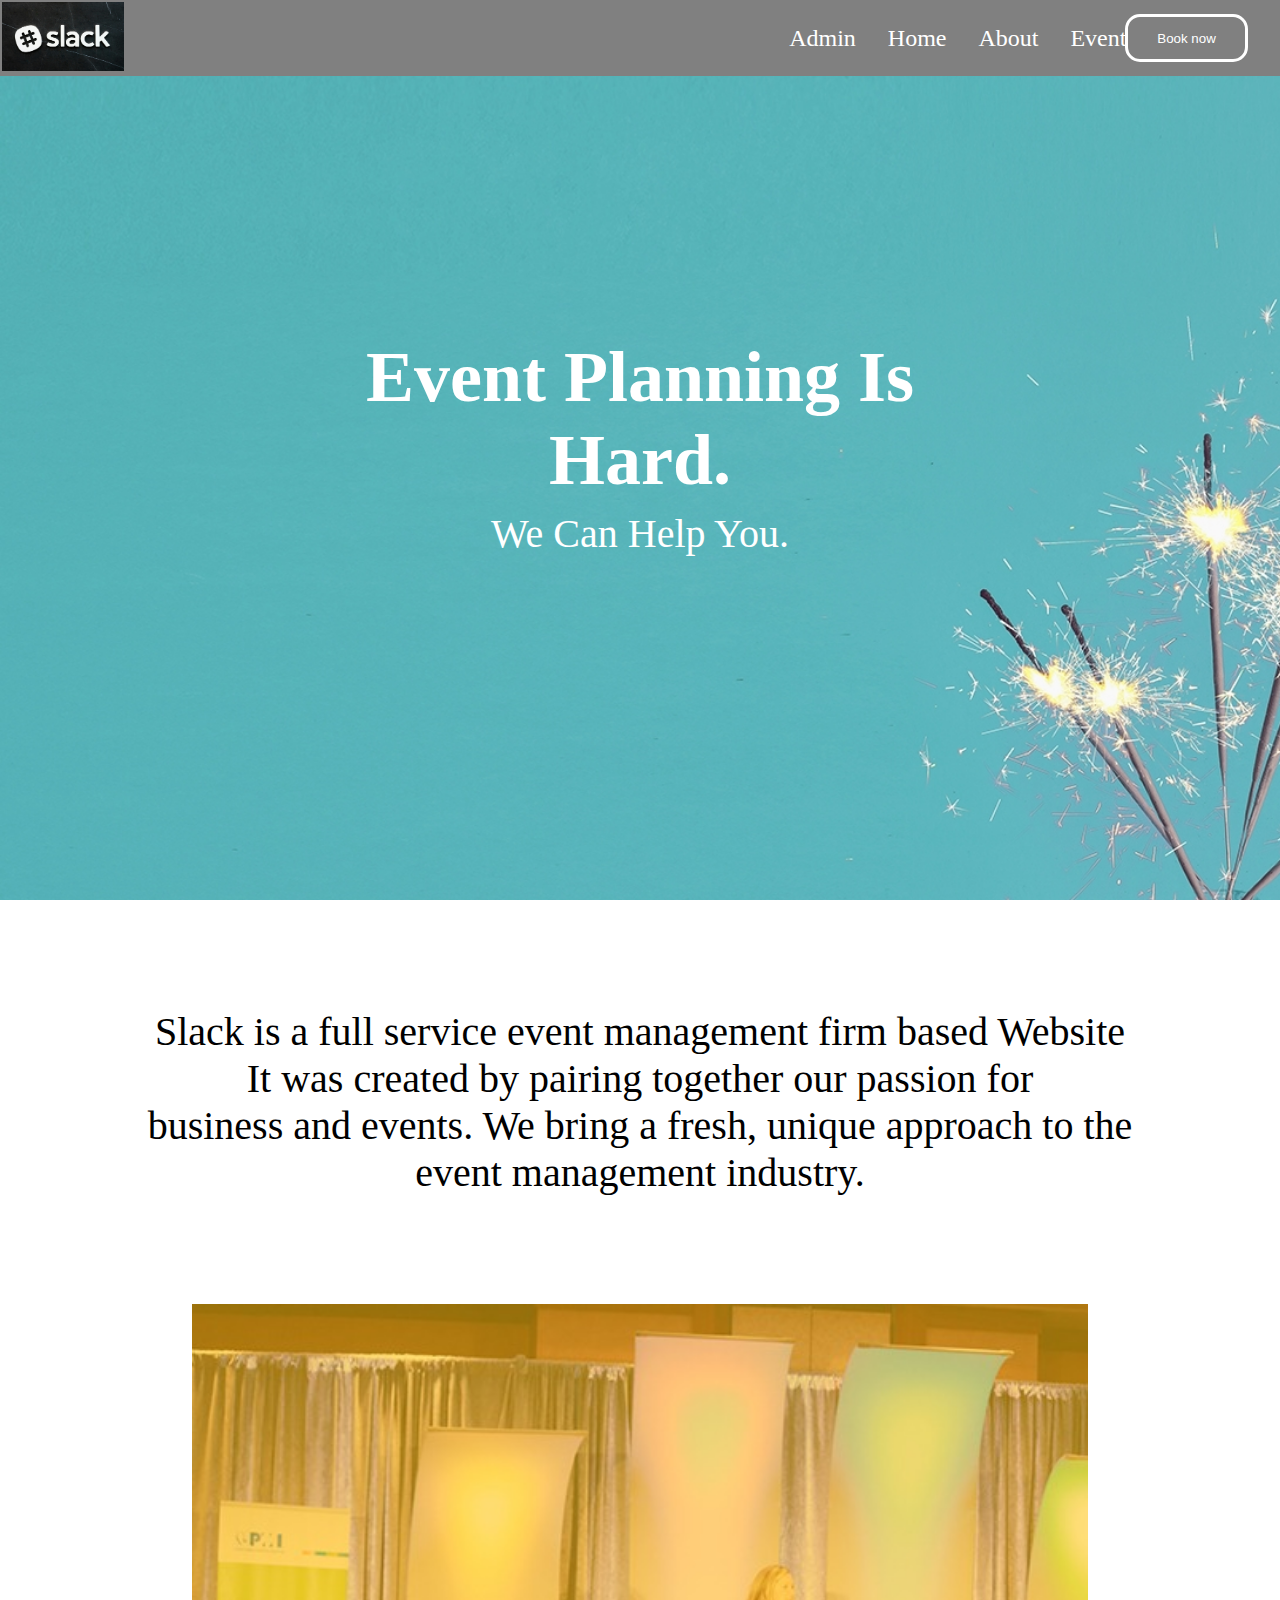
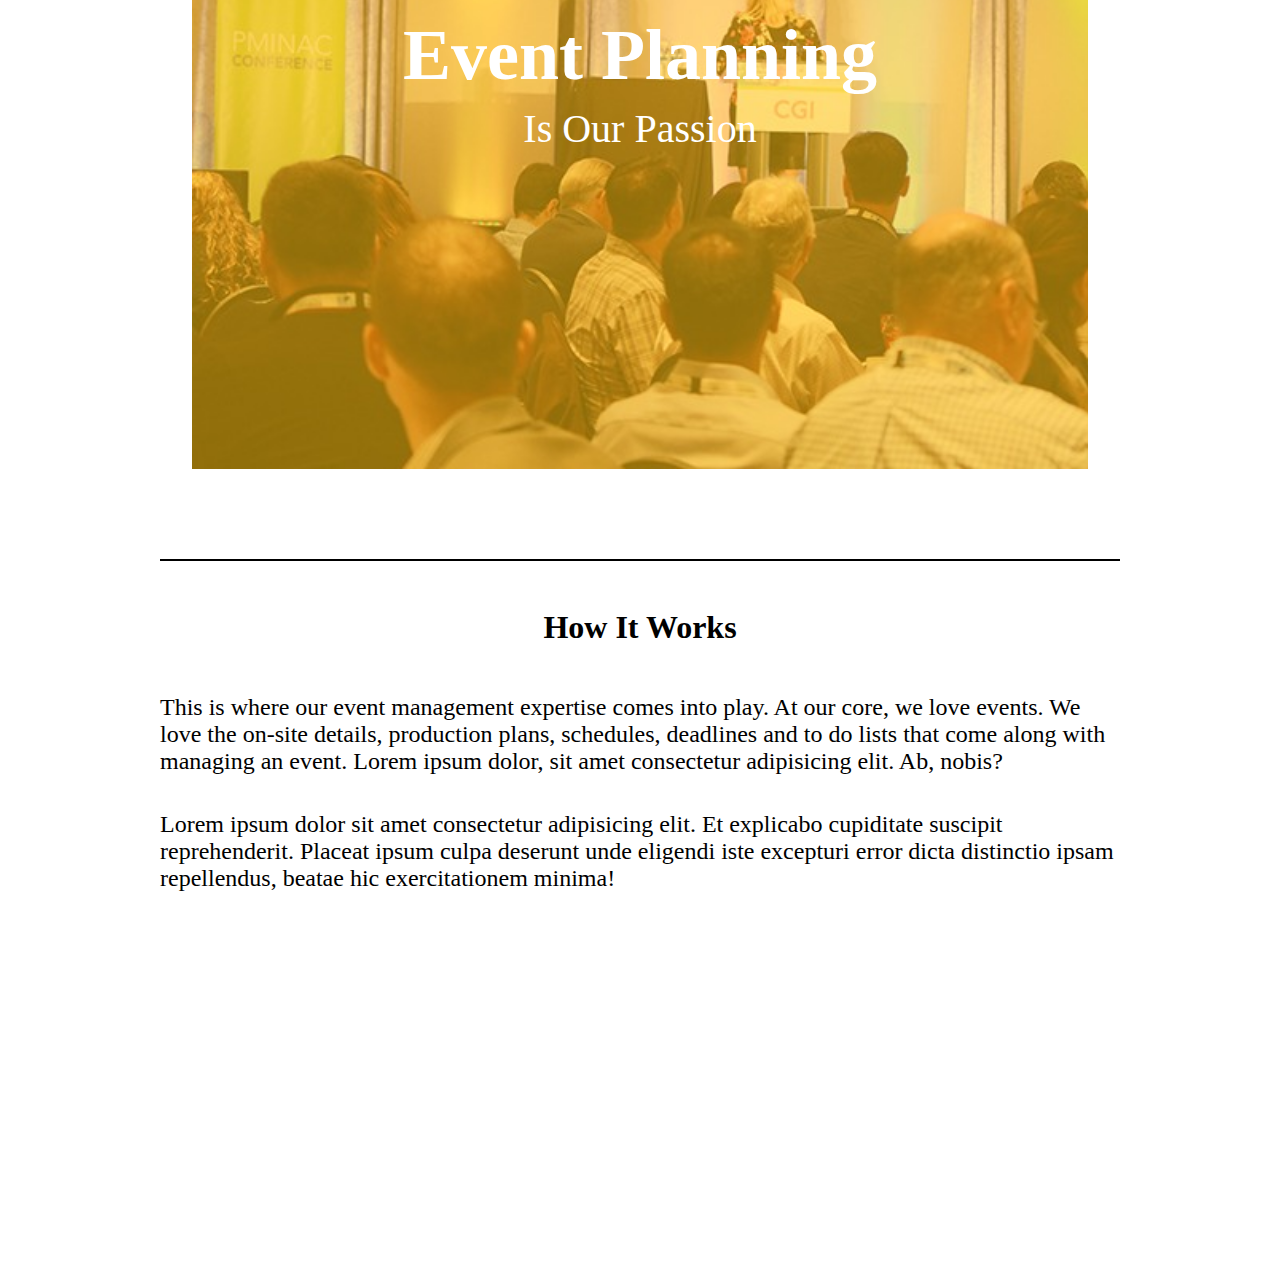
<file: index.html>
<!DOCTYPE html>
<html lang="en">
<head>
    <meta charset="UTF-8">
    <meta name="viewport" content="width=device-width, initial-scale=1.0">
    <title>Home</title>
    <link rel="stylesheet" href="style.css">
</head>
<body>
    <header>
        <nav class="nav">
            <div class="logo"><img src="logo.jpg" alt="logo"></div>
            <div class="events">
                <ul>
                    <li><a href="Admin.html">Admin</a></li>
                    <li><a href="index.html">Home</a></li>
                    <li><a href="">About</a></li>
                    <li><a href="events.html">Events</a></li>
                </ul>
            </div>
            <button class="btn"><a href="enquiry.html">Book now</a></button>
        </nav>
    </header>
    <section>
        <div class="main">
            <h1>Event Planning Is</h1>
            <h1>Hard.</h1>
            <p>We Can Help You.</p>
        </div>
    </section>
    <br><br><br><br><br><br>
    <section>
        <div class="content">
          <p>Slack is a full service event management firm based Website</p> 
          <p>It was created by pairing together our passion for </p>
          <p> business and events. We bring a fresh, unique approach to the</p>
          <p> event management industry.</p>
        </div>
    </section>
    <br><br><br><br><br><br>
    <div class="main2">
        <h1>Event Planning</h1>
        <p>Is Our Passion</p>
    </div>
    <br><br><br><br><br>
    
    <section>
    <div class="work">
            <h2>How It Works</h2>
            <p>This is where our event management expertise comes into
             play. At our core, we love events. We love the on-site details, production plans, schedules, deadlines  
            and to do lists that come along with managing an event. Lorem ipsum dolor, sit amet consectetur adipisicing elit. Ab, nobis? </p> 
            <br><br>
            <p>
                Lorem ipsum dolor sit amet consectetur adipisicing elit. Et explicabo cupiditate suscipit reprehenderit. Placeat ipsum culpa deserunt unde eligendi iste excepturi error dicta distinctio ipsam repellendus, beatae hic exercitationem minima!
            </p>
    </div>
    </section>
    <br><br><br><br>
</body>
</html>
</file>
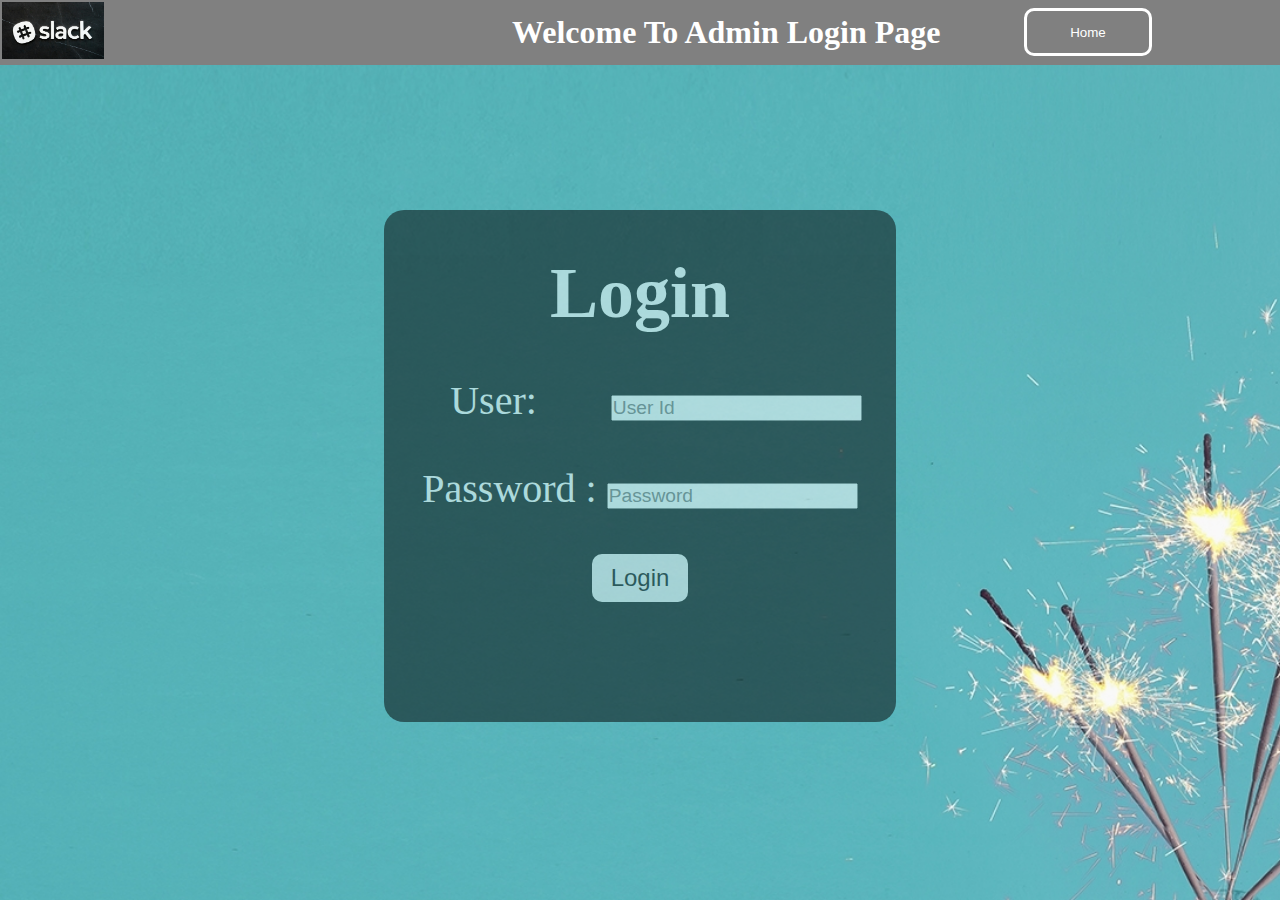
<file: Admin.html>
<!DOCTYPE html>
<html lang="en">
<head>
    <meta charset="UTF-8">
    <meta name="viewport" content="width=device-width, initial-scale=1.0">
    <title>Admin</title>
    <link rel="stylesheet" href="style2.css">
</head>
<body>
    <header>
        <nav class="nav">
            <div class="logo"><img src="logo.jpg" alt="logo"></div>
            <div class="events">
              <h1>Welcome To Admin Login Page</h1>
            </div>
            <button class="btn"><a href="index.html">Home</a></button>
        </nav>
    </header>
    <section>
        <div class="main">
            <div class="login">
                <h1>Login</h1>
                <div class="user">
                    <label for="user">User: </label>
                    <input type="text" placeholder="User Id" id="user">
                </div>
                <div class="pass">
                    <label for="pass">Password : </label>
                    <input type="password" placeholder="Password" id="pass">
                </div>
                <div>
                    <button class="loginbtn"><a href="Adminpg.html">Login</a></button>
                </div>
               
                <br><br>
                
            </div>
        </div>
    </section>
    
    
    
</body>
</html>
</file>
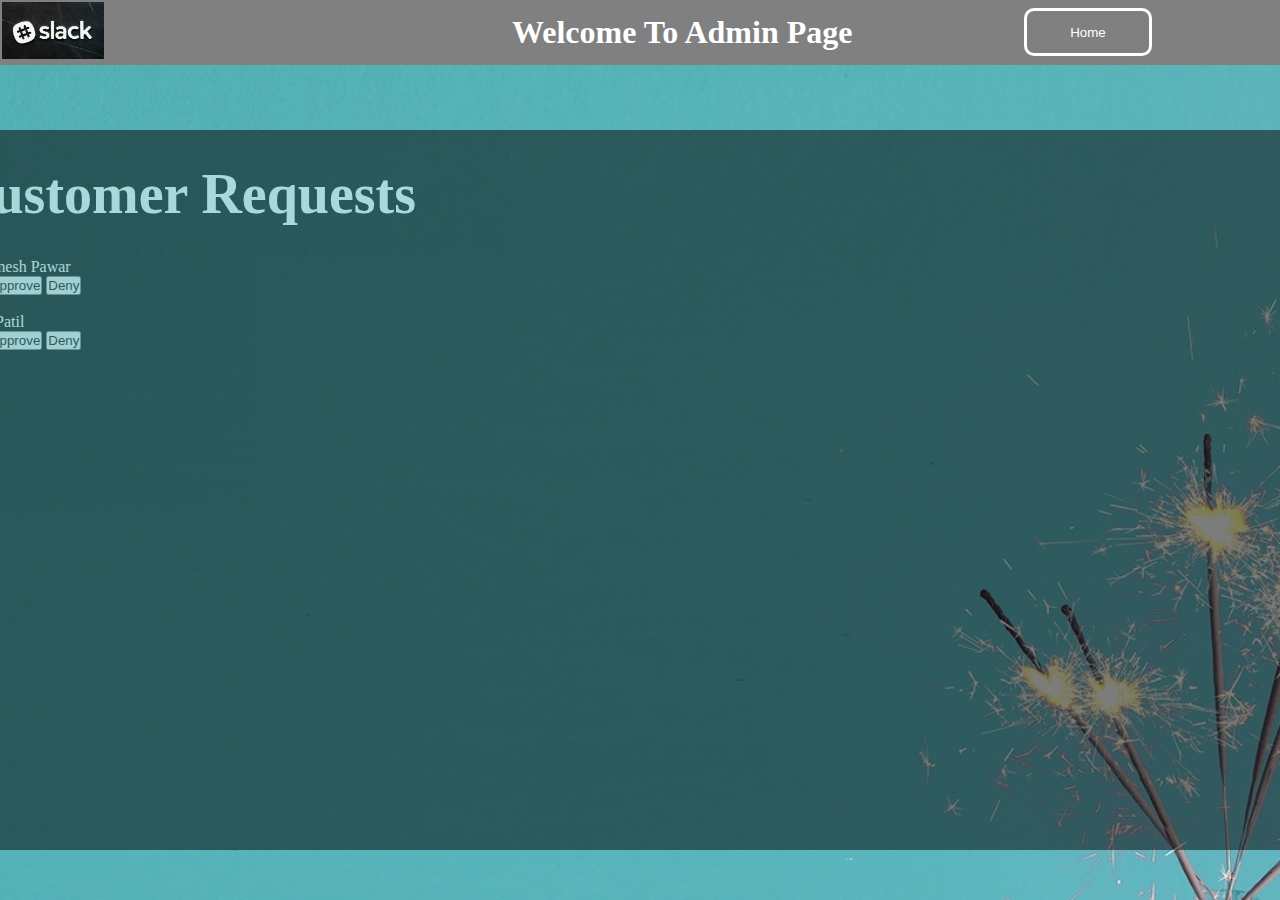
<file: Adminpg.html>
<!DOCTYPE html>
<html lang="en">
<head>
    <meta charset="UTF-8">
    <meta name="viewport" content="width=device-width, initial-scale=1.0">
    <title>Admin</title>
    <link rel="stylesheet" href="adminpg.css">
</head>
<body>
    <header>
        <nav class="nav">
            <div class="logo"><img src="logo.jpg" alt="logo"></div>
            <div class="events">
              <h1>Welcome To Admin Page</h1>
            </div>
            <button class="btn"><a href="index.html">Home</a></button>
        </nav>
    </header>
    <section>
        <div class="main">
            <div class="login">
                <h1>Customer Requests</h1>
               <ol class="list2">
                <li>Prathamesh Pawar</li> <button>View</button> <button>Approve</button> <button>Deny</button>
                <br><br>
                <li>Supril Patil</li> <button>View</button> <button>Approve</button> <button>Deny</button>
               </ol>
               
                <br><br>
                
            </div>
        </div>
    </section>
    
    
    
</body>
</html>
</file>
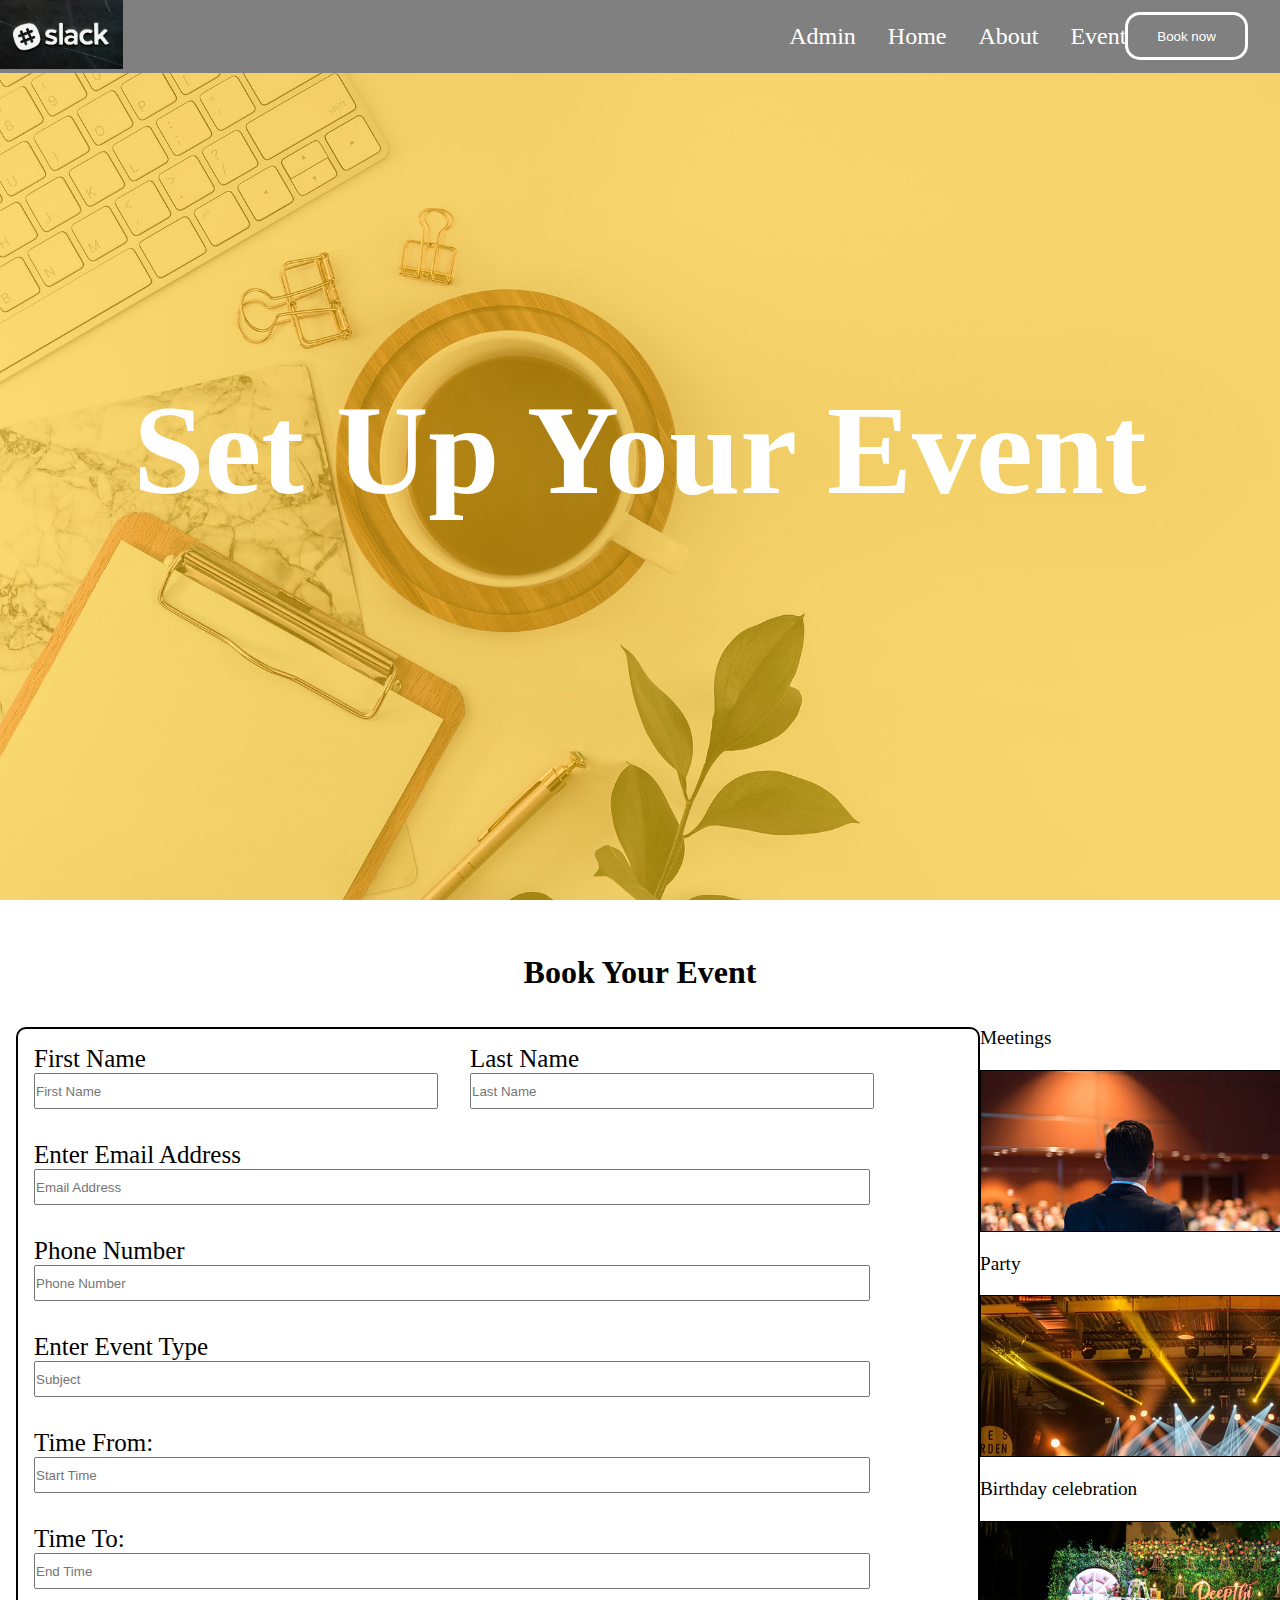
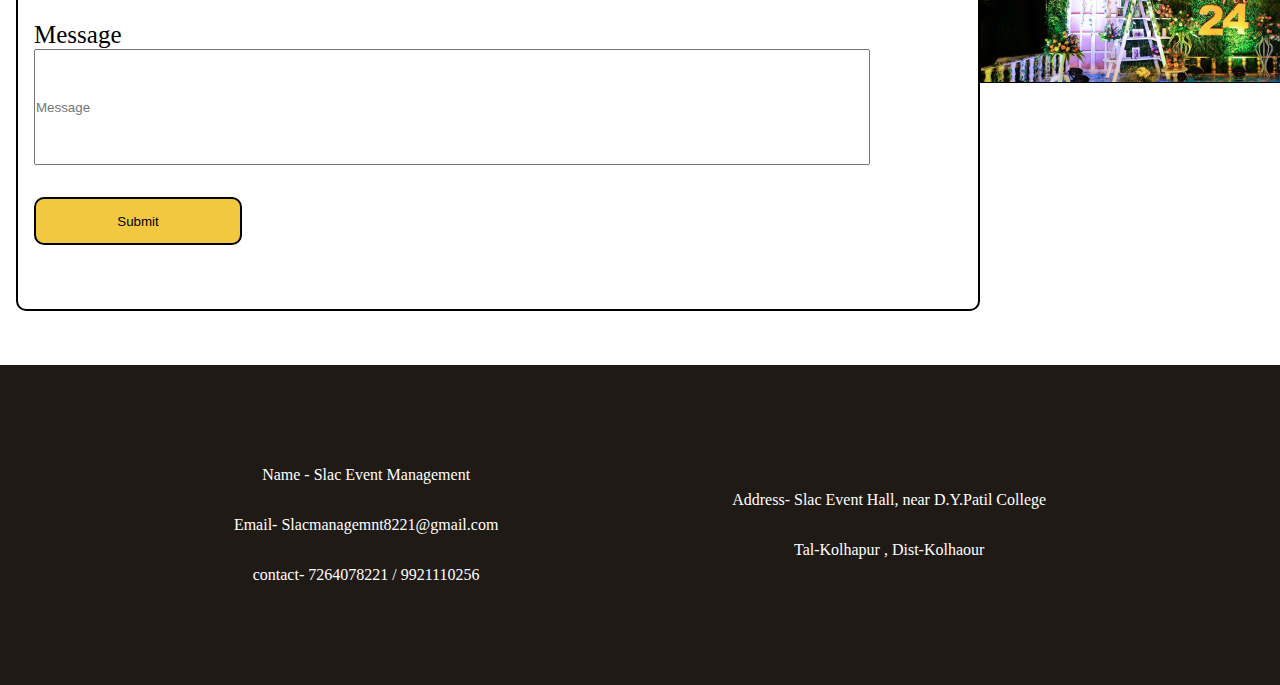
<file: enquiry.html>
<!DOCTYPE html>
<html lang="en">
<head>
    <meta charset="UTF-8">
    <meta name="viewport" content="width=device-width, initial-scale=1.0">
    <title>Enquiry page</title>
    <link rel="stylesheet" href="enquiry.css">
    <link rel="stylesheet" href="https://cdnjs.cloudflare.com/ajax/libs/font-awesome/6.6.0/css/all.min.css" integrity="sha512-Kc323vGBEqzTmouAECnVceyQqyqdsSiqLQISBL29aUW4U/M7pSPA/gEUZQqv1cwx4OnYxTxve5UMg5GT6L4JJg==" crossorigin="anonymous" referrerpolicy="no-referrer" />
</head>
<body>
    <header>
        <nav class="nav">
            <div class="logo"><img src="logo.jpg" alt="logo"></div>
            <div class="events">
                <ul>
                    <li><a href="Admin.html">Admin</a></li>
                    <li><a href="index.html">Home</a></li>
                    <li><a href="">About</a></li>
                    <li><a href="events.html">Events</a></li>
                </ul>
            </div>
            <button class="btn"><a href="enquiry.html">Book now</a></button>
        </nav>
    </header>
    <containt>
        <div class="main">
            <div class="main-content">
            <h1>Set Up Your Event</h1>
            </div>
        </div><br><br><br>
        <div class="book">
            <div class="book-heading">
                <h1>Book Your Event</h1>
            </div>
            <br><br>
            <div class="main-images">
            <div class="booking">
                <div class="form-name">
                    <div class="name">
                        <div class="first-name"><p>First Name</p><input type="text" placeholder="First Name" id="first-name"></div>
                        <div class="last-name"><p>Last Name</p><input type="text" placeholder="Last Name" id="last-name"></div>
                    </div>
                </div>
                <div class="form-other">
                    <div class="email"><p>Enter Email Address</p><input type="text" placeholder="Email Address" id="email"></div>
                    <div class="phone"><p>Phone Number</p><input type="text" placeholder="Phone Number" id="phone"></div>
                    <div class="subject"><p>Enter Event Type</p><input type="text" placeholder="Subject" id="subject"></div>
                    <div class="subject"><p>Time From:</p><input type="text" placeholder="Start Time" id="subject"></div>
                    <div class="subject"><p>Time To:</p><input type="text" placeholder="End Time" id="subject"></div>
                    <div class="Message"><p>Message</p><input type="text" placeholder="Message" id="Message"></div>
                </div>
                <button class="submit">Submit</button>
            </div>
                <div class="event-info">
                    <p>Meetings</p>
                    <div class="event-1"></div>
                    <p>Party</p>
                    <div class="event-2"></div>
                    <p>Birthday celebration</p>
                    <div class="event-3"></div>
                </div>
            </div>
            
        </div>
    </containt>
    <br><br><br>
    <footer>
        <div class="footer">
            <div class="contact">
                <div><p>Name - Slac Event Management</p></div>
                <div><P>Email- Slacmanagemnt8221@gmail.com</P></div>
                <div><p>contact- 7264078221 / 9921110256</p></div>
            <div class="s-icons">
                <div class="icon"><i class="fa-solid fa-envelope"></i></div>
                <div class="icon"><i class="fa-brands fa-instagram"></i></div>
                <div class="icon"><i class="fa-brands fa-facebook"></i></div>
            </div>
            </div>
            <div class="address">
                <div><p>Address- Slac Event Hall, near D.Y.Patil College</p></div>
                <div><p>Tal-Kolhapur , Dist-Kolhaour</p></div>
            </div>
        </div>
    </footer>
    
</body>
</html>
</file>
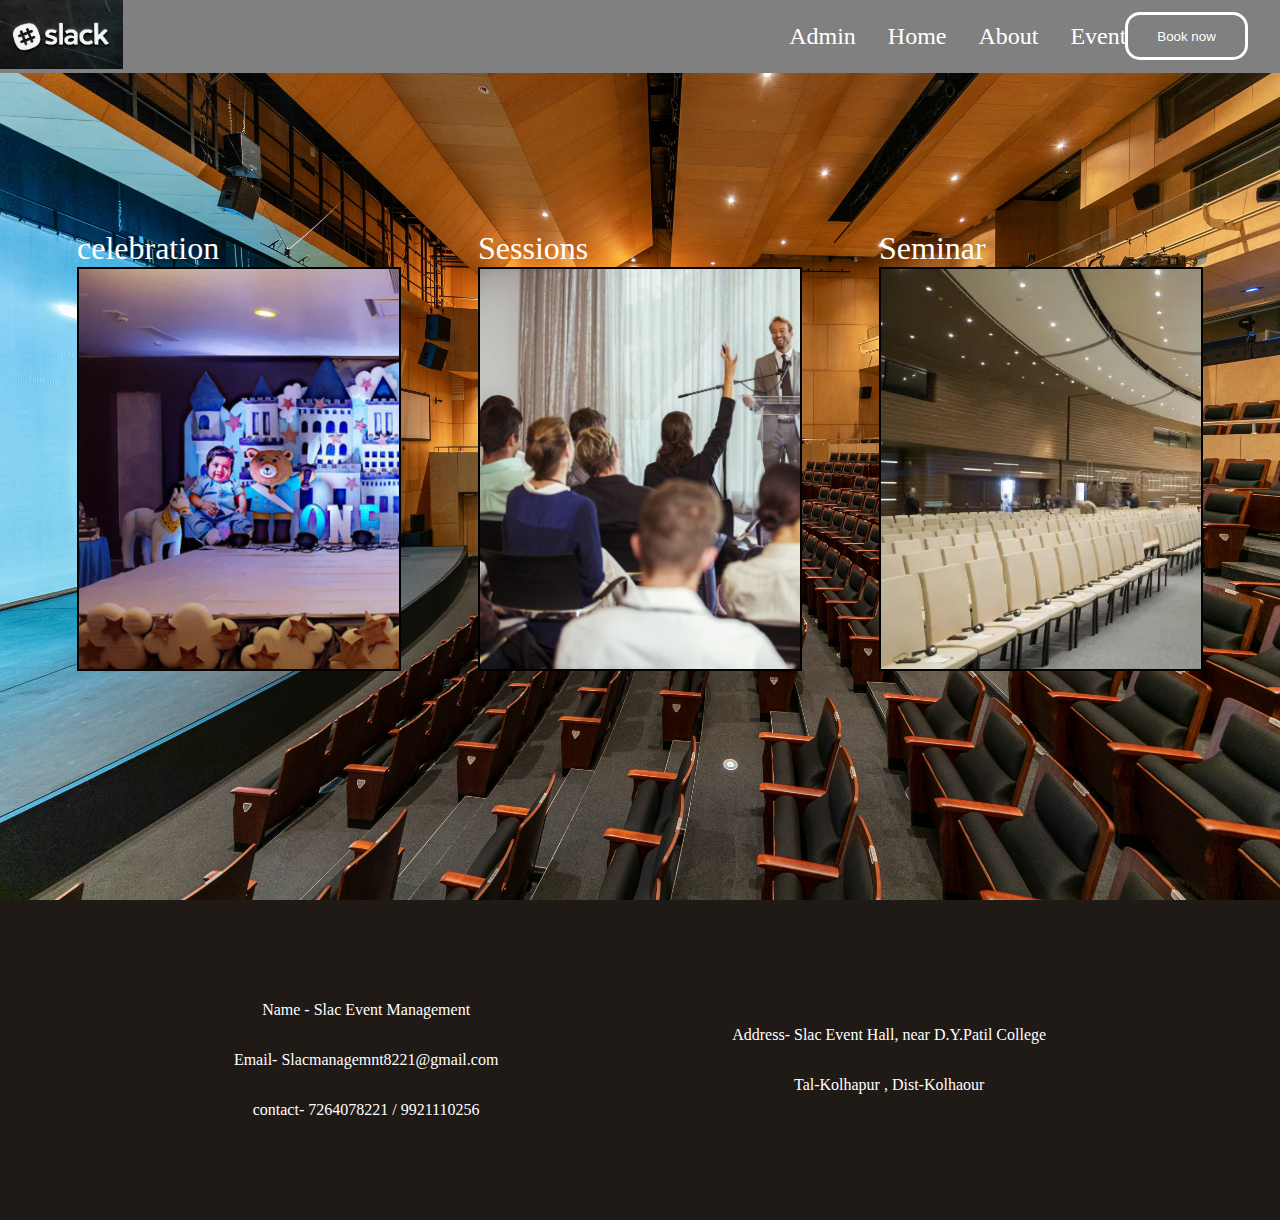
<file: events.html>
<!DOCTYPE html>
<html lang="en">
<head>
    <meta charset="UTF-8">
    <meta name="viewport" content="width=device-width, initial-scale=1.0">
    <link rel="stylesheet" href="events.css">
    <link rel="stylesheet" href="https://cdnjs.cloudflare.com/ajax/libs/font-awesome/6.6.0/css/all.min.css" integrity="sha512-Kc323vGBEqzTmouAECnVceyQqyqdsSiqLQISBL29aUW4U/M7pSPA/gEUZQqv1cwx4OnYxTxve5UMg5GT6L4JJg==" crossorigin="anonymous" referrerpolicy="no-referrer" />

    <title>Events</title>
</head>
<body>
    <header></header>
        <nav class="nav">
            <div class="logo"><img src="logo.jpg" alt="logo"></div>
            <div class="events">
                <ul>
                    <li><a href="Admin.html">Admin</a></li>
                    <li><a href="index.html">Home</a></li>
                    <li><a href="">About</a></li>
                    <li><a href="">Events</a></li>
                </ul>
            </div>
            <button class="btn"><a href="enquiry.html">Book now</a>
            </button>
        </nav>
    </header>
    <content>
        <div class="sem-events">
            <div class="semi1">
                <p class="font">celebration</p>
                <div class="sem-events1"><p>Planning a birthday party can be challenging, with all the arrangements needed to ensure the party goes ahead smoothly as planned. But with the help of birthday party organisers, you can turn this special day into a memorable event filled with joy and excitement.
                    Whether you are looking for birthday party planners or event organizers, this article will help you make the right choice so that your celebration is stress-free and unforgettable. Read on to learn more!</p></div>
            </div>
            
            <div class="semi2">
                <p class="font">Sessions</p>
                <div class="sem-events2"><p>We are one of the leading Event management for Seminars and Educational events Seminar Organizer Service in India who know how to work out in the field how to manage the source of information which is provided by the client end, it includes the seat arrangements, audience attendance, easy entrance, complimentary stationery. We ease all the pressure to make the seminar successful.</p></div>
            </div>
            <div class="semi3">
                <p class="font">Seminar</p>
                <div class="sem-events3"><p>We are one of the leading Event management for Seminars and Educational events Seminar Organizer Service in India who know how to work out in the field how to manage the source of information which is provided by the client end, it includes the seat arrangements, audience attendance, easy entrance, complimentary stationery. We ease all the pressure to make the seminar successful.</p></div>
            </div>
        </div>

    </content>
    <footer>
        <div class="footer">
            <div class="contact">
                <div><p>Name - Slac Event Management</p></div>
                <div><P>Email- Slacmanagemnt8221@gmail.com</P></div>
                <div><p>contact- 7264078221 / 9921110256</p></div>
            <div class="s-icons">
                <div class="icon"><i class="fa-solid fa-envelope"></i></div>
                <div class="icon"><i class="fa-brands fa-instagram"></i></div>
                <div class="icon"><i class="fa-brands fa-facebook"></i></div>
            </div>
            </div>
            <div class="address">
                <div><p>Address- Slac Event Hall, near D.Y.Patil College</p></div>
                <div><p>Tal-Kolhapur , Dist-Kolhaour</p></div>
            </div>
        </div>
    </footer>
</body>
</html>
</file>
<file: style.css>
*{
    padding: 0;
    margin: 0;
}
/* navbar */
.nav{
    display: flex;
    align-items: center;
    background-color: grey;
    position: fixed;
}
.logo{
    width: 50%;
}
.logo img{
    width: 20%;
   margin: 0.1rem;
}
.events{
    width: 40%;
}
.events ul{
    display: flex;
    margin-left: 10rem;
}
.events ul li{
list-style: none;
margin: 1rem;
}
.events ul li a{
    text-decoration: none;
    color: white;
    font-size: 1.5rem;
}
.events ul li a:hover{
  color: #f2c840; 
}
.btn{
    background: grey;
    color: white;
    height: 3rem;
    width:10%;
    border: 3px solid white;
    display: flex;
    justify-content: center;
    align-items: center;
    margin-right: 2rem;
    border-radius: 15px;
}
.btn a{
    text-decoration: none;
    color: white;
}

.btn:hover{
    color: black;
    background: #f2c840;
    cursor: pointer;
    transform: scale(1.1);
}

.main{
width: 100%;
height: 100vh;
background-image: url("img1.jpg");
background-size: cover;
overflow: auto;
display: flex;
flex-direction: column;
justify-content: center;
align-items: center;
}

.main h1{
    font-size: 4.5rem;
    color: white;
}
.main p{
    margin: 0.5rem;
    font-size: 2.5rem;
    color: white;
}
.content{
    display: flex;
    flex-direction: column;
    justify-content: center;
    align-items: center;
}

.content p{
    font-size: 2.5rem;
}

.main2{
width: 70%;
height: 85vh;
background-image: url("img2.jpg");
background-size: cover;
margin:0 auto;
overflow: auto;
display: flex;
flex-direction: column;
justify-content: center;
align-items: center;
}
.main2 h1{
    font-size: 4.5rem;
    color: white;
}

.main2 p{
    margin: 0.5rem;
    font-size: 2.5rem;
    color: white;
}

.work{
    width: 60rem;
    height: 40rem;
    border-top: 2px solid black;
    display: flex;
    flex-direction: column;
    
    align-items: center;
    margin: 0 auto;
}

.work p{
    font-size: 1.5rem;
    color: black;
}
.work h2{
font-size: 2rem;
margin: 2rem;
padding: 1rem;
}

#user{
    border: none;
    background:grey;
    color: white;
    font-size: 1.5rem;
}
#user:hover{
    color: #f2c840;
}
</file>
<file: style2.css>
*{
    padding: 0;
    margin: 0;
}
/* navbar */
.nav{
    display: flex;
    align-items: center;
    background-color: grey;
    position: fixed;
}
.events h1{
    color: white;
}

.logo{
    width: 40%;
}
.logo img{
    width: 20%;
   margin: 0.1rem;
}
.events{
    width: 40%;
}
.events ul{
    display: flex;
    margin-left: 10rem;
}
.events ul li{
list-style: none;
margin: 1rem;
}
.events ul li a{
    text-decoration: none;
    color: white;
    font-size: 1.5rem;
}
.events ul li a:hover{
  color: #f2c840; 
}
.btn{
    background: grey;
    color: white;
    height: 3rem;
    width:10%;
    border: 3px solid white;
    display: flex;
    justify-content: center;
    align-items: center;
    margin-right: 2rem;
    border-radius: 10px;
}
.btn a{
    text-decoration: none;
    color: white;
}

.btn:hover{
    color: black;
    background: #f2c840;
    cursor: pointer;
    transform: scale(1.2);
}

.main{
width: 100%;
height: 100vh;
background-image: url("img1.jpg");
background-size: cover;
overflow: auto;
display: flex;
flex-direction: column;
justify-content: center;
align-items: center;
}

.main h1{
    font-size: 4.5rem;
    color: white;
}
.main p{
    margin: 0.5rem;
    font-size: 2.5rem;
    color: white;
}

.login{
    margin-top: 2rem;
    background-color: black;
    width: 32rem;
    height: 32rem;
    border-radius: 20px;
    opacity: 0.5;
    color: white;
    display: flex;
    flex-direction: column;
    align-items: center;
    justify-content: space-evenly;
}

.user{
  font-size: 2.5rem;
  margin-left: 2rem;
}
.user input{
    font-size: 1.2rem;
    margin-left: 4rem;
}
.pass{
    font-size: 2.5rem;
}
.pass input{
    font-size: 1.2rem;

}
.loginbtn{
    width: 6rem;
    height: 3rem;
    border-radius: 10px;
    border: none;
   
}
.loginbtn:hover{
    transform: scale(1.1);
}
.loginbtn a{
    font-size: 1.5rem;
    text-decoration: none;
    color: black;
}
</file>
<file: adminpg.css>
*{
    padding: 0;
    margin: 0;
}
/* navbar */
.nav{
    display: flex;
    align-items: center;
    background-color: grey;
    position: fixed;
}
.events h1{
    color: white;
}

.logo{
    width: 40%;
}
.logo img{
    width: 20%;
   margin: 0.1rem;
}
.events{
    width: 40%;
}
.events ul{
    display: flex;
    margin-left: 10rem;
}
.events ul li{
list-style: none;
margin: 1rem;
}
.events ul li a{
    text-decoration: none;
    color: white;
    font-size: 1.5rem;
}
.events ul li a:hover{
  color: #f2c840; 
}
.btn{
    background: grey;
    color: white;
    height: 3rem;
    width:10%;
    border: 3px solid white;
    display: flex;
    justify-content: center;
    align-items: center;
    margin-right: 2rem;
    border-radius: 10px;
}
.btn a{
    text-decoration: none;
    color: white;
}

.btn:hover{
    color: black;
    background: #f2c840;
    cursor: pointer;
    transform: scale(1.2);
}

.main{
width: 100%;
height: 100vh;
background-image: url("img1.jpg");
background-size: cover;
overflow: auto;
display: flex;
flex-direction: column;
justify-content: center;
align-items: center;
}

.login{
    margin-top: 5rem;
    background-color: black;
    width: 160vh;
    height: 80vh;
    border-radius: 20px;
    opacity: 0.5;
    color: white;
}
.login h1{
    font-size: 3.5rem;
    color: white;
    margin: 2rem;
}
.list2{
    margin-left: 2rem;
}
.list2 ol li{
    margin: 1rem;
}
</file>
<file: enquiry.css>
*{
    padding: 0;
    margin: 0;
}
/* navbar */
.nav{
    display: flex;
    align-items: center;
    background-color: grey;
    position: fixed;
}
.logo{
    width: 50%;
}
.logo img{
    width: 20%;
}
.events{
    width: 40%;
}
.events ul{
    display: flex;
    margin-left: 10rem;
}
.events ul li{
list-style: none;
margin: 1rem;

}
.events ul li a{
    text-decoration: none;
    color: white;
    font-size: 1.5rem;
}

.btn{
    background: grey;
    color: white;
    height: 3rem;
    width:10%;
    border: 3px solid white;
    display: flex;
    justify-content: center;
    align-items: center;
    margin-right: 2rem;
    border-radius: 15px;
}
.btn a{
    color: white;
    text-decoration: none;
}

.btn:hover{
    color: black;
    background: #f2c840;
    cursor: pointer;
    transform: scale(1.1);
}
.events ul li a:hover{
    color: #f2c840;
}
/* ******content****** */
.main{
    width: 100%;
    height: 100vh;
    background-image: url(event-img.jpg);
    background-size: cover;
    display: flex;
    justify-content: center;
    align-items: center;

}
.main-content h1{
    font-size: 8rem;
    color: white;
}
.book-heading{
    display: flex;
    justify-content: center;
}
.booking{
    height: 55rem;
    width: 60rem;
    border-color: black;
    border-width: 2px;
    border-style: solid;
    margin-left: 1rem;
    border-radius: 10px;

}
.form-name .name{
    width: 60rem;
    display: flex;
    justify-content: space-evenly;
    justify-content: start;
    margin-left: 1rem;
    margin-top: 1rem;
}
.form-other{
    margin-left: 1rem;
}
.last-name{
    margin-left: 2rem;
}
#first-name{
    width: 25rem;
    height: 2rem;
}
#last-name{
    width: 25rem;
    height: 2rem;
}
#email,#phone,#subject{
    width: 52rem;
    height: 2rem;

}
.email,.phone,.subject,.Message{
    margin-top: 2rem;
}
.booking p{
    font-size: 25px;
}
#Message{
    width: 52rem;
    height: 7rem;
}
.submit{
    height: 3rem;
    width: 13rem;
    background-color: #f2c840;
    color: black;
    border: 2px solid black;
    margin-top:2rem ;
    margin-left: 1rem;
    border-radius: 10px;

}
.submit:hover{
    cursor: pointer;
    background-color: #f8df8d;
}

.event-1{
    height: 10rem;
    width: 30rem;
    border: 1px solid black;
    background-image: url(event\ 1.jpg);
    background-size: cover;
}
.event-2{
    height: 10rem;
    width: 30rem;
    border: 1px solid black;
    background-image: url(event\ 2.jpg);
    background-size: cover;
}
.event-3{
    height: 10rem;
    width: 30rem;
    border: 1px solid black;
    background-image: url(event\ 3.jpg);
    background-size: cover;
}
.main-images{
    display: flex;
    justify-content: space-evenly;
}
.event-info{
    height: 41rem;
    display: flex;
    flex-direction: column;
    justify-content: space-between;
}
.event-info p{
    font-family: "Style Script", cursive;
    font-weight: 400;
    font-size: 1.2rem;
}

/* *******footer********** */

.footer{
    height: 20rem;
    width: 100%;
    background-color: #201a16;
}
.contact{
    color: white;
    line-height: 50px;
    display: flex;
    flex-direction: column;
    justify-content: center;
    align-items: center;
}
.s-icons{
    display: flex;
    
}
.icon{
    margin-left:45px ;
    font-size: 2rem;
}
.address{
    color: white;
    line-height: 50px;
    display: flex;
    flex-direction: column;
    justify-content: center;
    align-items: center;
}
.footer{
    display: flex;
    justify-content: center;
    align-items: center;
    justify-content: space-evenly;
}
</file>
<file: events.css>
*{
    padding: 0;
    margin: 0;
}
/* navbar */
.nav{
    display: flex;
    align-items: center;
    background-color: grey;
    position: fixed;
}
.logo{
    width: 50%;
}
.logo img{
    width: 20%;
}
.events{
    width: 40%;
}
.events ul{
    display: flex;
    margin-left: 10rem;
}
.events ul li{
list-style: none;
margin: 1rem;

}
.events ul li a{
    text-decoration: none;
    color: white;
    font-size: 1.5rem;
}

.btn{
    background: grey;
    color: white;
    height: 3rem;
    width:10%;
    border: 3px solid white;
    display: flex;
    justify-content: center;
    align-items: center;
    margin-right: 2rem;
    border-radius: 15px;
}
.btn a{
    color: white;
    text-decoration: none;
}

.btn:hover{
    color: black;
    background: #f2c840;
    cursor: pointer;
    transform: scale(1.1);
}
.events ul li a:hover{
    color: #f2c840;
}
/******* content********* */

.sem-events{
    width: 100%;
    height: 100vh;
    background-image: url(seminarhall2.jpg);
    background-size: cover;
    display: flex;
    justify-content: center;
    align-items: center;
    justify-content: space-evenly;

}
.sem-events1{
    height: 25rem;
    width: 20rem;
    border: 2px solid black;
    background-image: url(birthday.jpg);
    background-size: cover;
    color: transparent;
    text-align: center;

}
.sem-events2{
    height: 25rem;
    width: 20rem;
    border: 2px solid black;
    background-image: url(seminar.jpg);
    background-size: cover;
    color: transparent;
    text-align: center;
    
}
.sem-events3{
    height: 25rem;
    width: 20rem;
    border: 2px solid black;
    background-image: url(seminarhall.jpg);
    background-size: cover;
    color: transparent;
    text-align: center;
}
.sem-events3:hover{
    color: white;
    font-size: 1.4rem;
}
.sem-events1:hover{
    color: white;
    font-size: 1.4rem;
}
.sem-events2:hover{
    color: white;
    font-size: 1.4rem;
}
.font{
    font-size: 2rem;
    color: white;
}
/* *******footer */
.footer{
    height: 20rem;
    width: 100%;
    background-color: #201a16;
}
.contact{
    color: white;
    line-height: 50px;
    display: flex;
    flex-direction: column;
    justify-content: center;
    align-items: center;
}
.s-icons{
    display: flex;
    
}
.icon{
    margin-left:45px ;
    font-size: 2rem;
}
.address{
    color: white;
    line-height: 50px;
    display: flex;
    flex-direction: column;
    justify-content: center;
    align-items: center;
}
.footer{
    display: flex;
    justify-content: center;
    align-items: center;
    justify-content: space-evenly;
}
</file>
